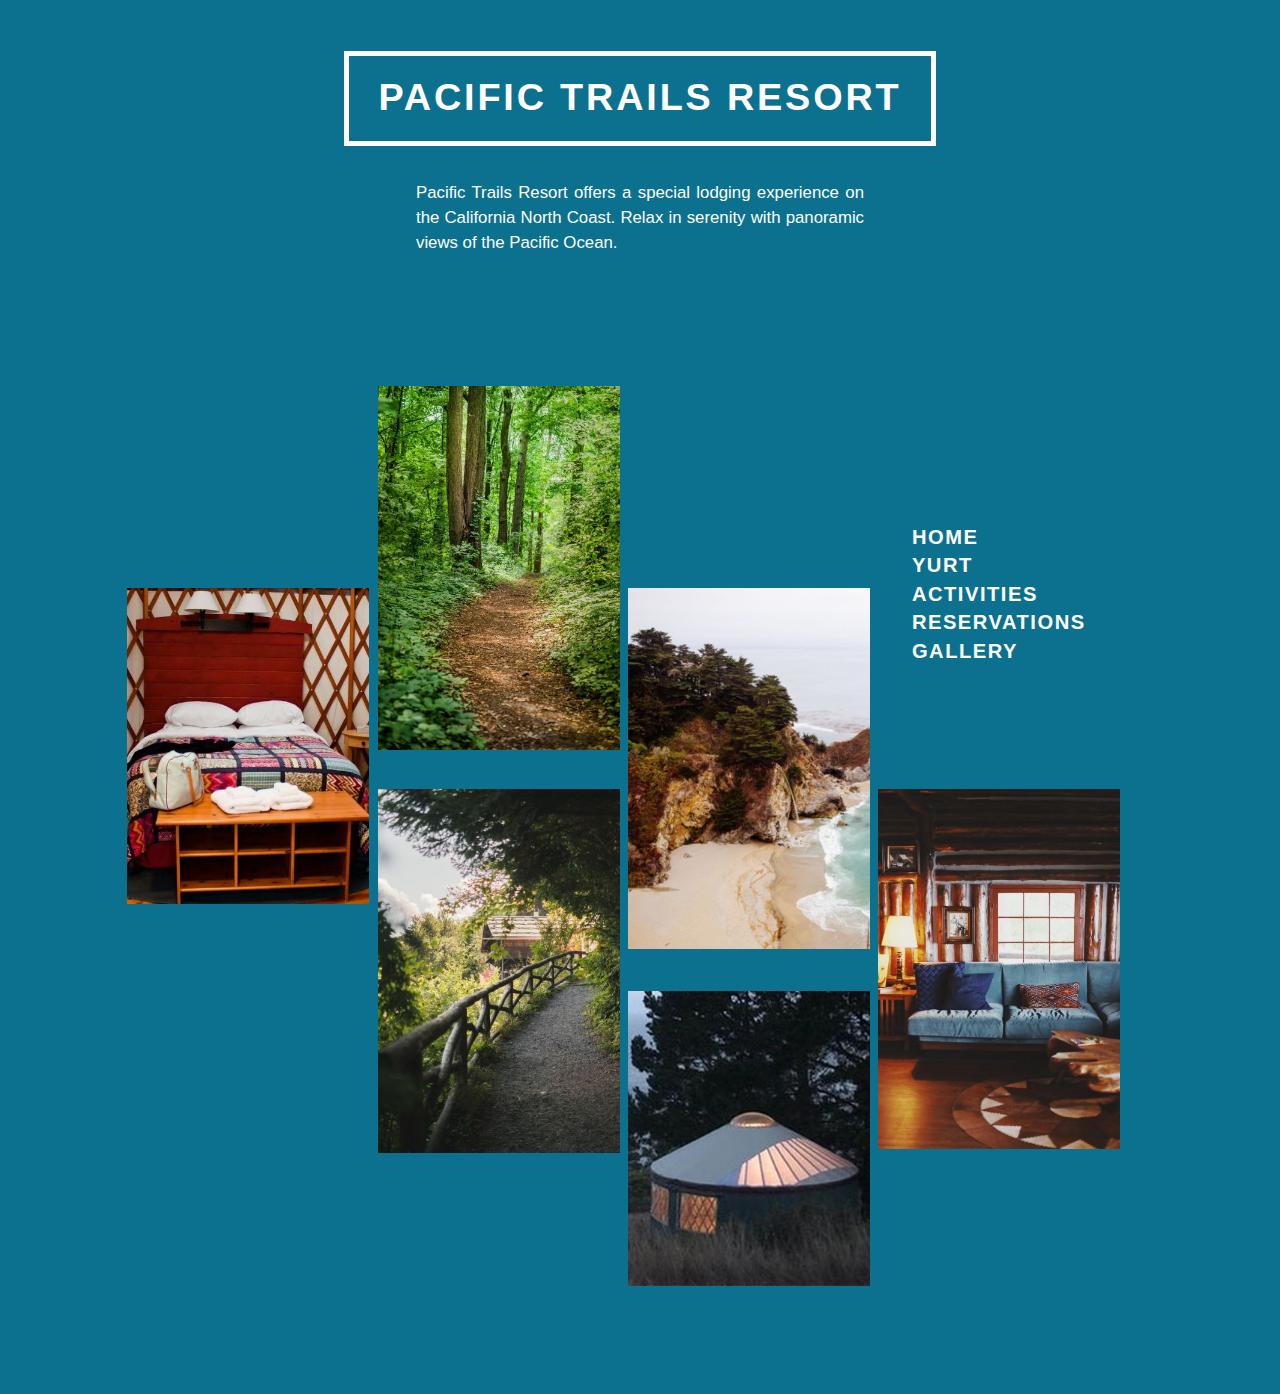
<file: index.html>
<!DOCTYPE html>
<html lang="en">

<head>
  <meta charset="UTF-8" />
  <meta http-equiv="X-UA-Compatible"
        content="IE=edge" />
  <meta name="viewport"
        content="width=device-width, initial-scale=1.0, maximum-scale=2" />
  <link rel="stylesheet"
        href="css/reset.css" />
  <link rel="stylesheet"
        href="css/main.css" />
  <link href="images/favicon.ico"
        rel="icon">
  <title>Pacific Trails Resort</title>
</head>

<body id="grid">
  <div id="wrapper">
    <header>
      <h1>Pacific Trails Resort</h1>
      <p id="intro">
        Pacific Trails Resort offers a special lodging experience on the California North Coast. Relax in
        serenity
        with
        panoramic views of the Pacific Ocean.
      </p>
    </header>



    <main id="gridParent">

      <nav id="gridItem7">
        <ul>
          <li><a href="home.html">Home</a></li>
          <li><a href="html/yurt.html">Yurt</a></li>
          <li><a href="html/activities.html">Activities</a></li>
          <li><a href="html/reservations.html">Reservations</a></li>
          <li><a href="#">Gallery</a></li>
        </ul>
      </nav>

      <p id="gridItem1">
        <a href="html/yurt.html">
          <img src="images/Grid_InsideYurt.jpg"
               alt="Inside a yurt"
               title="click for Yurt">
        </a>
      </p>
      <p id="gridItem2">
        <a href="html/activities.html">
          <img src="images/Grid_Trail.jpg"
               alt="Trail in the forest"
               title="click for Activities">
        </a>
      </p>
      <p id="gridItem3">
        <a href="html/reservations.html">
          <img src="images/Grid_Lodge.jpg"
               alt="Trail to the lodge"
               title="click for Reservations">
        </a>
      </p>
      <p id="gridItem4">
        <a href="html/gallery.html">
          <img src="images/Grid_Beach.jpg"
               alt="Beach with cliffs at the Pacific Ocean"
               title="click for Gallery">
        </a>
      </p>
      <p id="gridItem5">
        <a href="html/yurt.html">
          <img src="images/Grid_Yurt.jpg"
               alt="Yurt with view over Pacific Ocean"
               title="click for Yurt">
        </a>
      </p>
      <p id="gridItem6">
        <a href="html/reservations.html">
          <img src="images/Grid_Reception.jpg"
               alt="Welcome to our reception"
               title="click for Reservations">
        </a>
      </p>


    </main>


  </div>
</body>

</html>
</file>
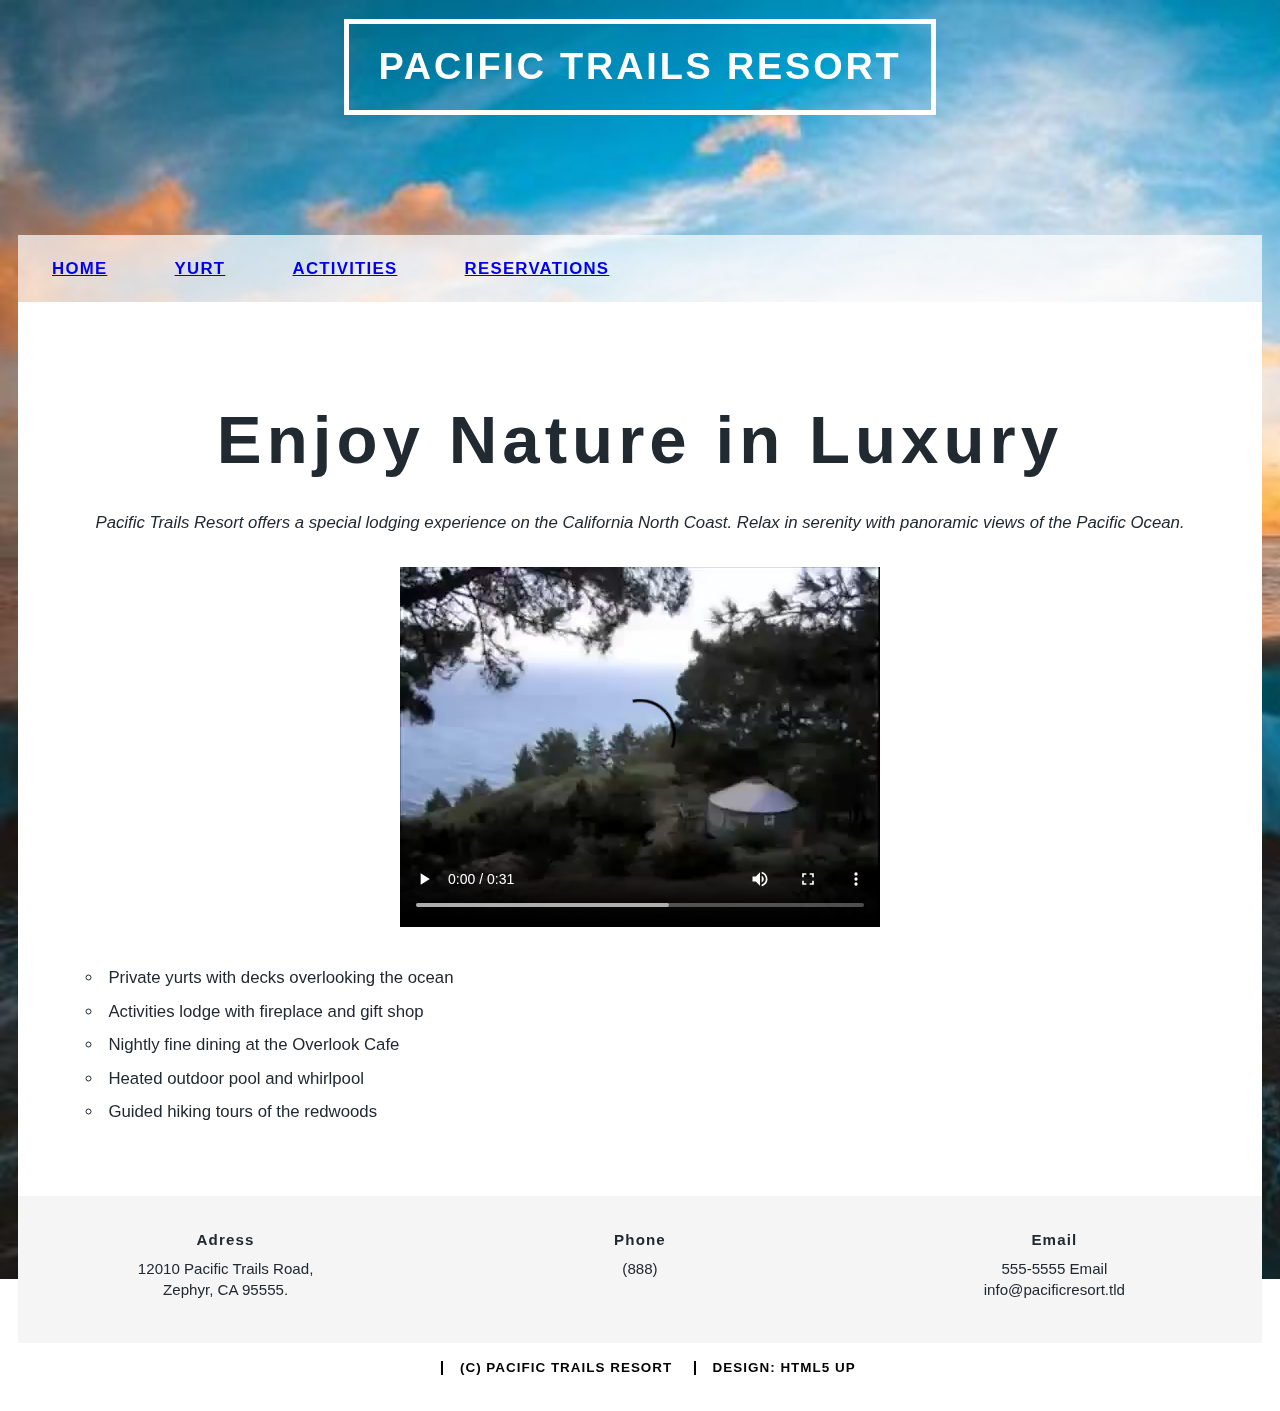
<file: home.html>
<!DOCTYPE html>
<html lang="en">

<head>
  <meta charset="UTF-8" />
  <meta http-equiv="X-UA-Compatible"
        content="IE=edge" />
  <meta name="viewport"
        content="width=device-width, initial-scale=1.0, maximum-scale=2" />
  <link rel="stylesheet"
        href="css/reset.css" />
  <link rel="stylesheet"
        href="css/main.css" />
  <link href="images/favicon.ico"
        rel="icon">
  <title>Pacific Trails Resort</title>
</head>

<body>
  <div id="wrapper">
    <header>
      <h1>Pacific Trails Resort</h1>
    </header>

    <nav>
      <ul>
        <li><a href="home.html">Home</a></li>
        <li><a href="html/yurt.html">Yurt</a></li>
        <li><a href="html/activities.html">Activities</a></li>
        <li><a href="html/reservations.html">Reservations</a></li>
      </ul>
    </nav>

    <main>
      <section>
        <header>
          <h2>Enjoy Nature in Luxury</h2>

          <p>
            Pacific Trails Resort offers a special lodging experience on the California North Coast. Relax in
            serenity
            with
            panoramic views of the Pacific Ocean.
          </p>

          <video width="480"
                 height="360"
                 controls>
            <source src="movies/pacifictrailsresort.mp4"
                    type="video/mp4">
          </video>


        </header>

        <ul>
          <li>Private yurts with decks overlooking the ocean</li>
          <li>Activities lodge with fireplace and gift shop</li>
          <li>Nightly fine dining at the Overlook Cafe</li>
          <li>Heated outdoor pool and whirlpool</li>
          <li>Guided hiking tours of the redwoods</li>
        </ul>

      </section>
    </main>

    <footer>
      <address>
        <p class="heading">Adress</p>
        <p>12010 Pacific Trails Road, Zephyr, CA 95555.</p>
      </address>
      <address>
        <p class="heading">Phone</p>
        <p>(888)</p>
      </address>
      <address>
        <p class="heading">Email</p>
        <p>555-5555 Email info@pacificresort.tld</p>
      </address>

    </footer>

    <div id="copyright">
      <ul>
        <li>(c) Pacific Trails Resort</li>
        <li>Design: HTML5 UP</li>
      </ul>
    </div>
  </div>
</body>

</html>
</file>
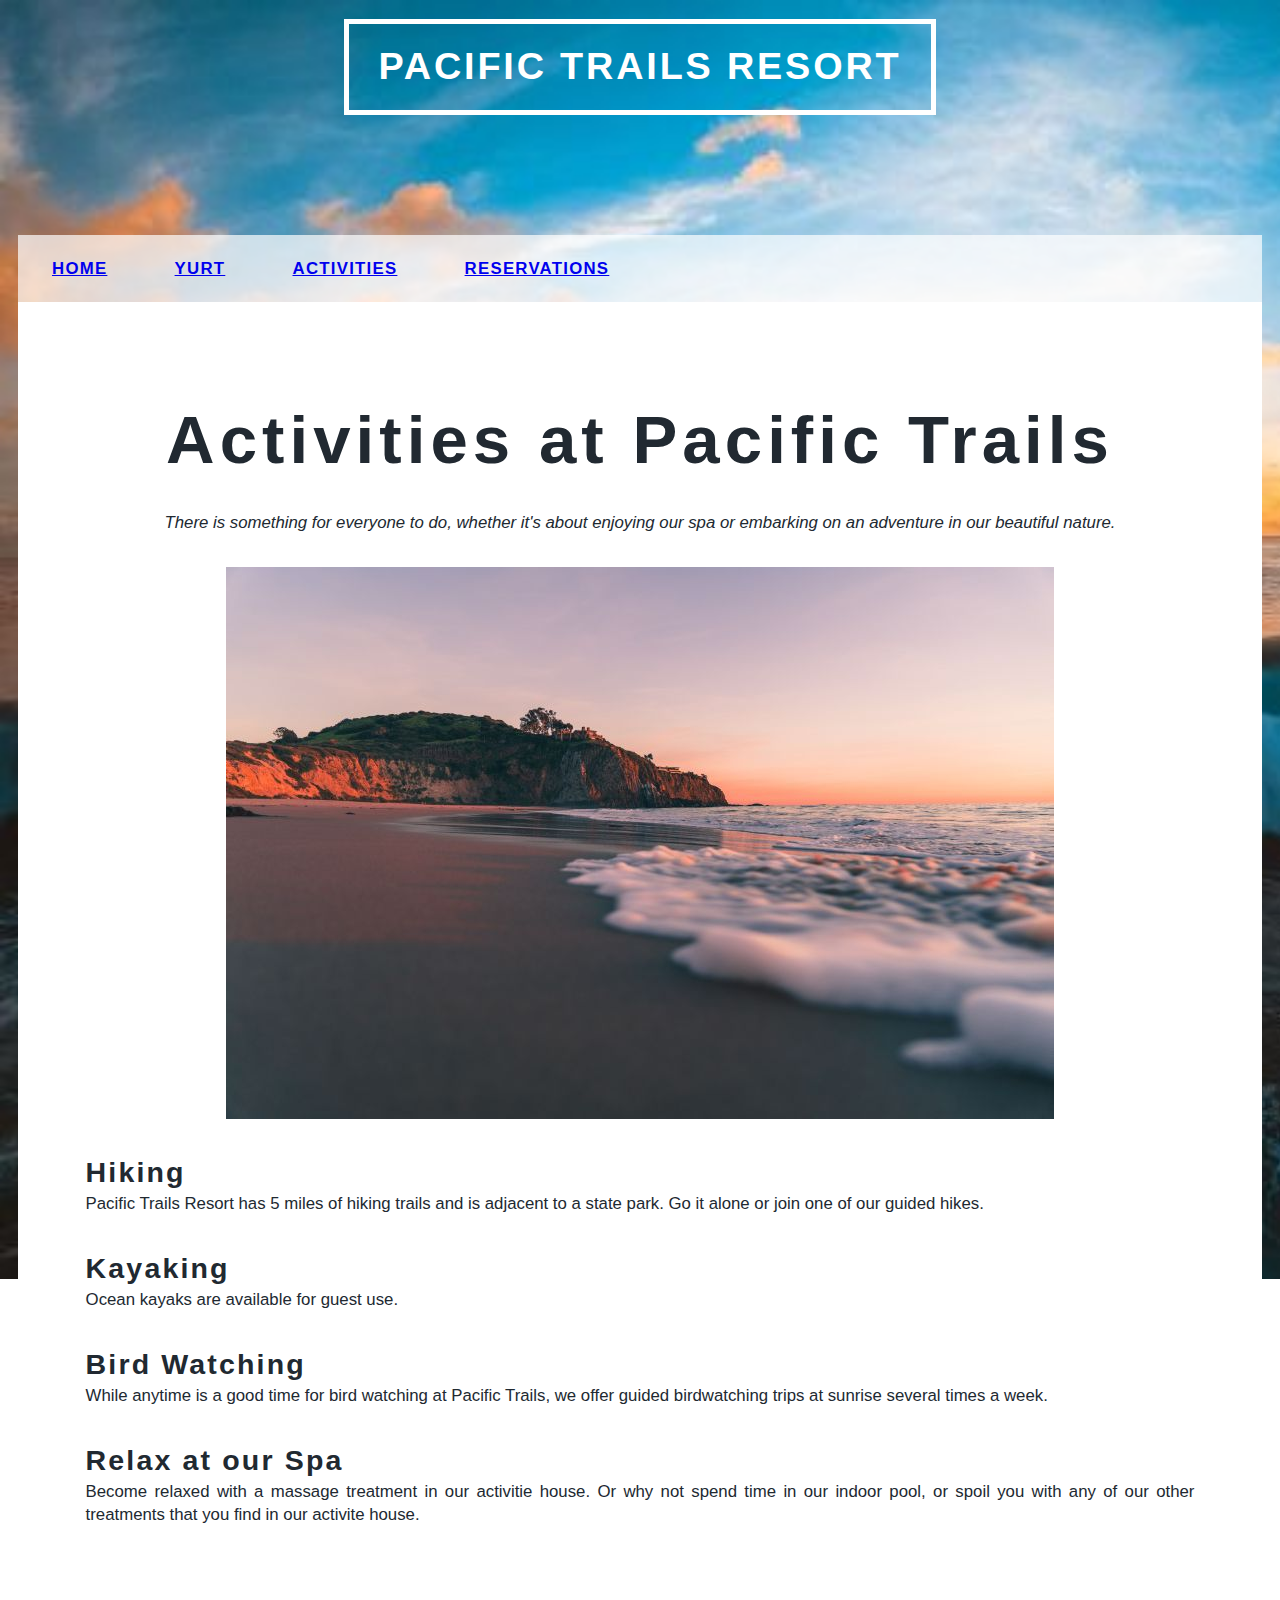
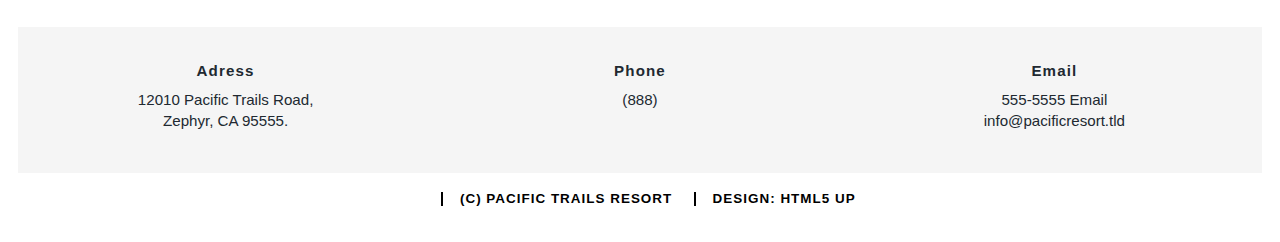
<file: html/activities.html>
<!DOCTYPE html>
<html lang="en">

<head>
  <meta charset="UTF-8" />
  <meta http-equiv="X-UA-Compatible"
        content="IE=edge" />
  <meta name="viewport"
        content="width=device-width, initial-scale=1.0, maximum-scale=2" />
  <link rel="stylesheet"
        href="../css/reset.css" />
  <link rel="stylesheet"
        href="../css/main.css" />
  <link href="../images/favicon.ico"
        rel="icon">
  <title>Pacific Trails Resort</title>
</head>

<body>
  <div id="wrapper">

    <header>
      <h1>Pacific Trails Resort</h1>
    </header>

    <nav>
      <ul>
        <li><a href="../home.html">Home</a></li>
        <li><a href="yurt.html">Yurt</a></li>
        <li><a href="activities.html">Activities</a></li>
        <li><a href="reservations.html">Reservations</a></li>
      </ul>
    </nav>

    <main>
      <section>

        <header>
          <h2>Activities at Pacific Trails</h2>
          <p>There is something for everyone to do, whether it's about enjoying our spa or embarking on an adventure in
            our beautiful nature.</p>
        </header>

        <picture>
          <img src="../images/Beach.jpg"
               alt="A beach at the Pacific Ocean"
               height="552">

        </picture>

        <h3>Hiking</h3>
        <p>
          Pacific Trails Resort has 5 miles of hiking trails and is adjacent
          to a state park. Go it alone or join one of our guided hikes.
        </p>

        <h3>Kayaking</h3>
        <p>Ocean kayaks are available for guest use.</p>

        <h3>Bird Watching</h3>
        <p>
          While anytime is a good time for bird watching at Pacific Trails, we
          offer guided birdwatching trips at sunrise several times a week.
        </p>

        <h3>Relax at our Spa</h3>
        <p>
          Become relaxed with a massage treatment in our activitie house. Or
          why not spend time in our indoor pool, or spoil you with any of our
          other treatments that you find in our activite house.
        </p>
      </section>
    </main>

    <footer>
      <address>
        <p class="heading">Adress</p>
        <p>12010 Pacific Trails Road, Zephyr, CA 95555.</p>
      </address>
      <address>
        <p class="heading">Phone</p>
        <p>(888)</p>
      </address>
      <address>
        <p class="heading">Email</p>
        <p>555-5555 Email info@pacificresort.tld</p>
      </address>

    </footer>

    <div id="copyright">
      <ul>
        <li>(c) Pacific Trails Resort</li>
        <li>Design: HTML5 UP</li>
      </ul>
    </div>
  </div>
</body>

</html>
</file>
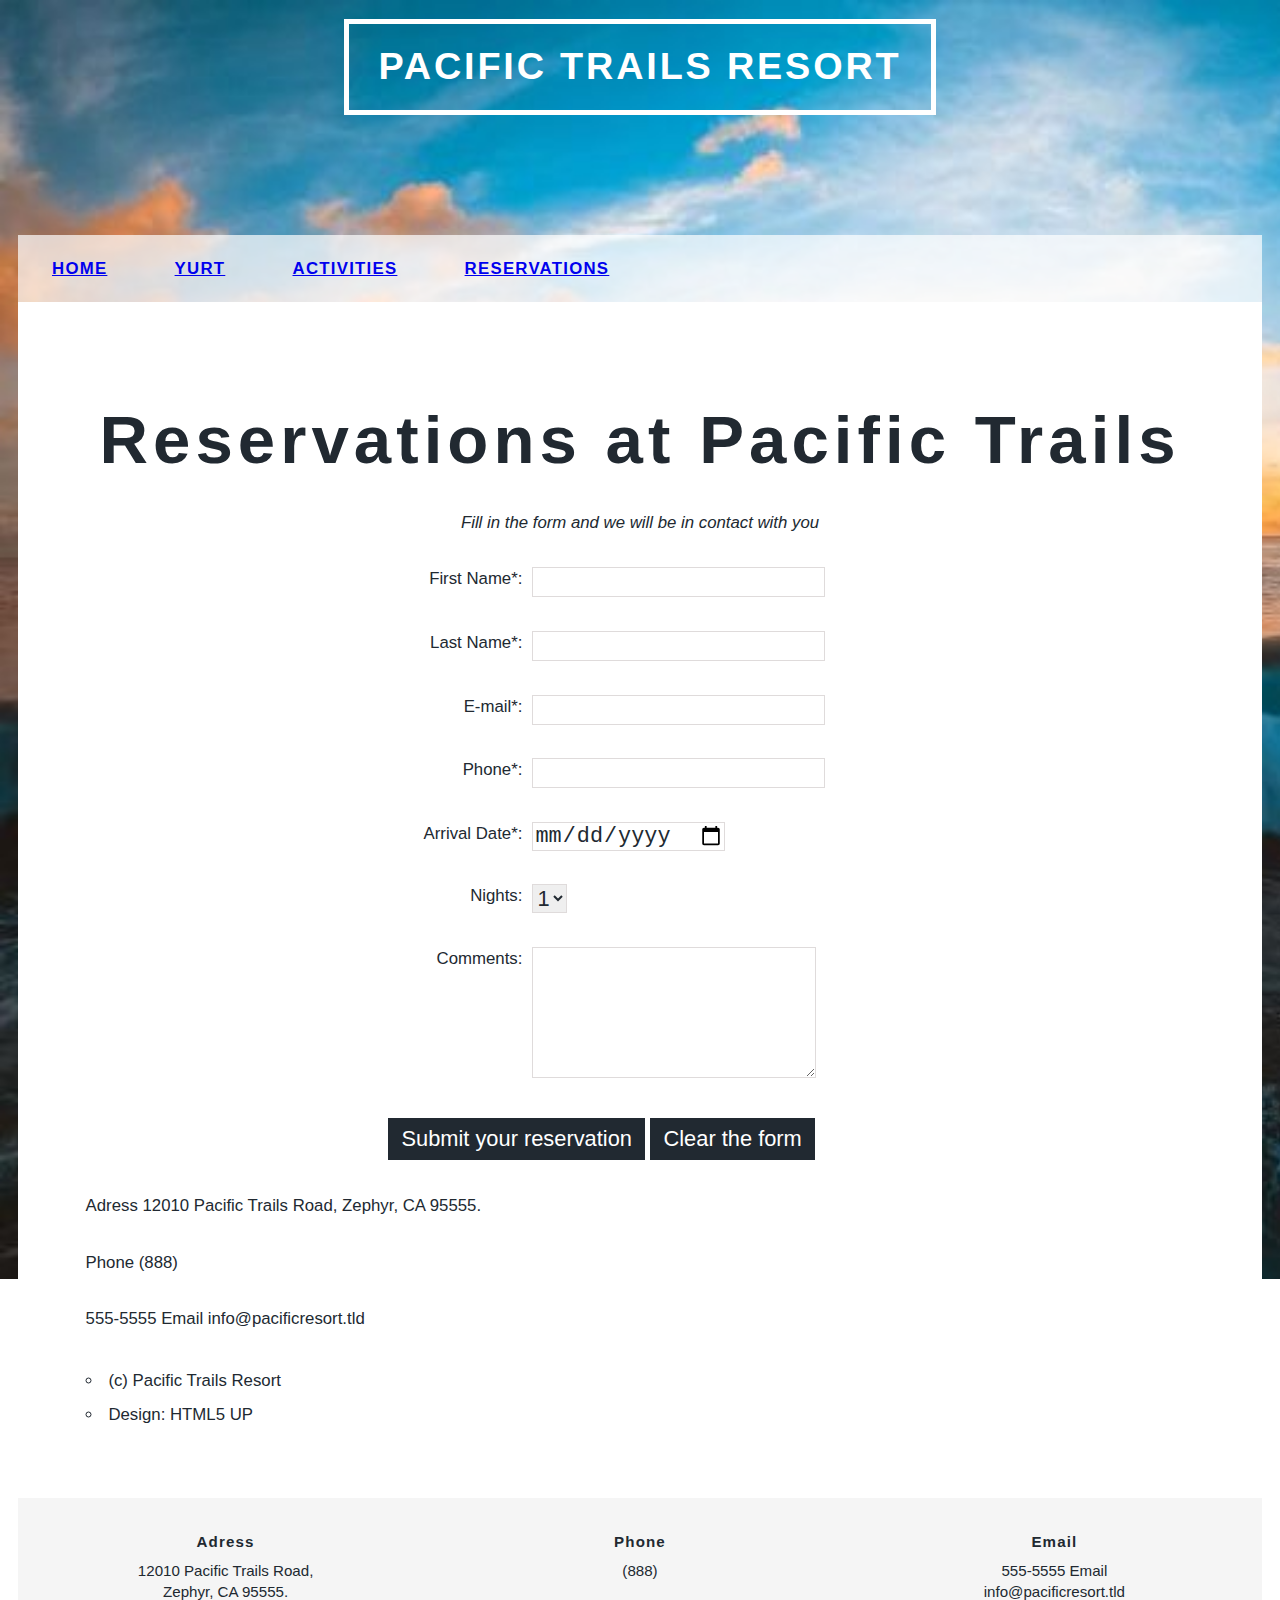
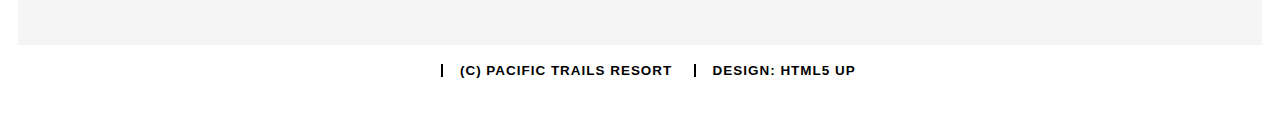
<file: html/reservations.html>
<!DOCTYPE html>
<html lang="en">

<head>
  <meta charset="UTF-8" />
  <meta http-equiv="X-UA-Compatible"
        content="IE=edge" />
  <meta name="viewport"
        content="width=device-width, initial-scale=1.0, maximum-scale=2" />
  <link rel="stylesheet"
        href="../css/reset.css" />
  <link rel="stylesheet"
        href="../css/main.css" />
  <link href="../images/favicon.ico"
        rel="icon">
  <title>Pacific Trails Resort</title>
</head>

<body>
  <div id="wrapper">

    <header>
      <h1>Pacific Trails Resort</h1>
    </header>

    <nav>
      <ul>
        <li><a href="../home.html">Home</a></li>
        <li><a href="yurt.html">Yurt</a></li>
        <li><a href="activities.html">Activities</a></li>
        <li><a href="reservations.html">Reservations</a></li>
      </ul>
    </nav>

    <main>
      <section>

        <header>
          <h2>Reservations at Pacific Trails</h2>
          <p>Fill in the form and we will be in contact with you</p>
        </header>

        <form method="post"
              action="thanks.html">



          <p>
            <label for="
              FirstName">First Name*:</label>
            <input type="text"
                   name="firstname"
                   id="FirstName"
                   required>
          </p>
          <p>
            <label for="LastName">Last Name*:</label>
            <input type="text"
                   name="lastname"
                   id="LastName"
                   required>

          </p>
          <p>
            <label for="Email">E-mail*:</label>
            <input type="email"
                   name="email"
                   id="Email"
                   required
                   pattern="\w+@\w+.+\w">
          </p>
          <p>
            <label for="Phone">Phone*:</label>
            <input type="tel"
                   name="phone"
                   id="Phone"
                   pattern="[0-9]{3}-[0-9]{3}-[0-9]{4}">
          </p>

          <p>
            <label for="
                 Arrival">Arrival Date*:</label>
            <input type="date"
                   name="arrival"
                   id="Arrival"
                   required>
          </p>
          <p>
            <label for="Nights">Nights:</label>
            <select name="nights"
                    id="Nights">
              <option value="one">1</option>
              <option value="two">2</option>
              <option value="three">3</option>
              <option value="four">4</option>
              <option value="five">5</option>
              <option value="six">6</option>
            </select>
          </p>
          <p>
            <label for="Comments"> Comments:</label>
            <textarea name="comments"
                      id="Comments"
                      cols="20"
                      rows="5"></textarea>
          </p>
          <p>
            <input type="submit"
                   value="Submit your reservation">
            <input type="reset"
                   value="Clear the form">
          </p>
        </form>

        <p>Adress 12010 Pacific Trails Road, Zephyr, CA 95555.</p>
        <p>Phone (888)</p>
        <p>555-5555 Email info@pacificresort.tld</p>

        <ul>
          <li>(c) Pacific Trails Resort</li>
          <li>Design: HTML5 UP</li>
        </ul>
      </section>
    </main>
  </div>
  <footer>
    <address>
      <p class="heading">Adress</p>
      <p>12010 Pacific Trails Road, Zephyr, CA 95555.</p>
    </address>
    <address>
      <p class="heading">Phone</p>
      <p>(888)</p>
    </address>
    <address>
      <p class="heading">Email</p>
      <p>555-5555 Email info@pacificresort.tld</p>
    </address>

  </footer>
  <div id="copyright">
    <ul>
      <li>(c) Pacific Trails Resort</li>
      <li>Design: HTML5 UP</li>
    </ul>
  </div>
  </div>
</body>

</html>
</file>
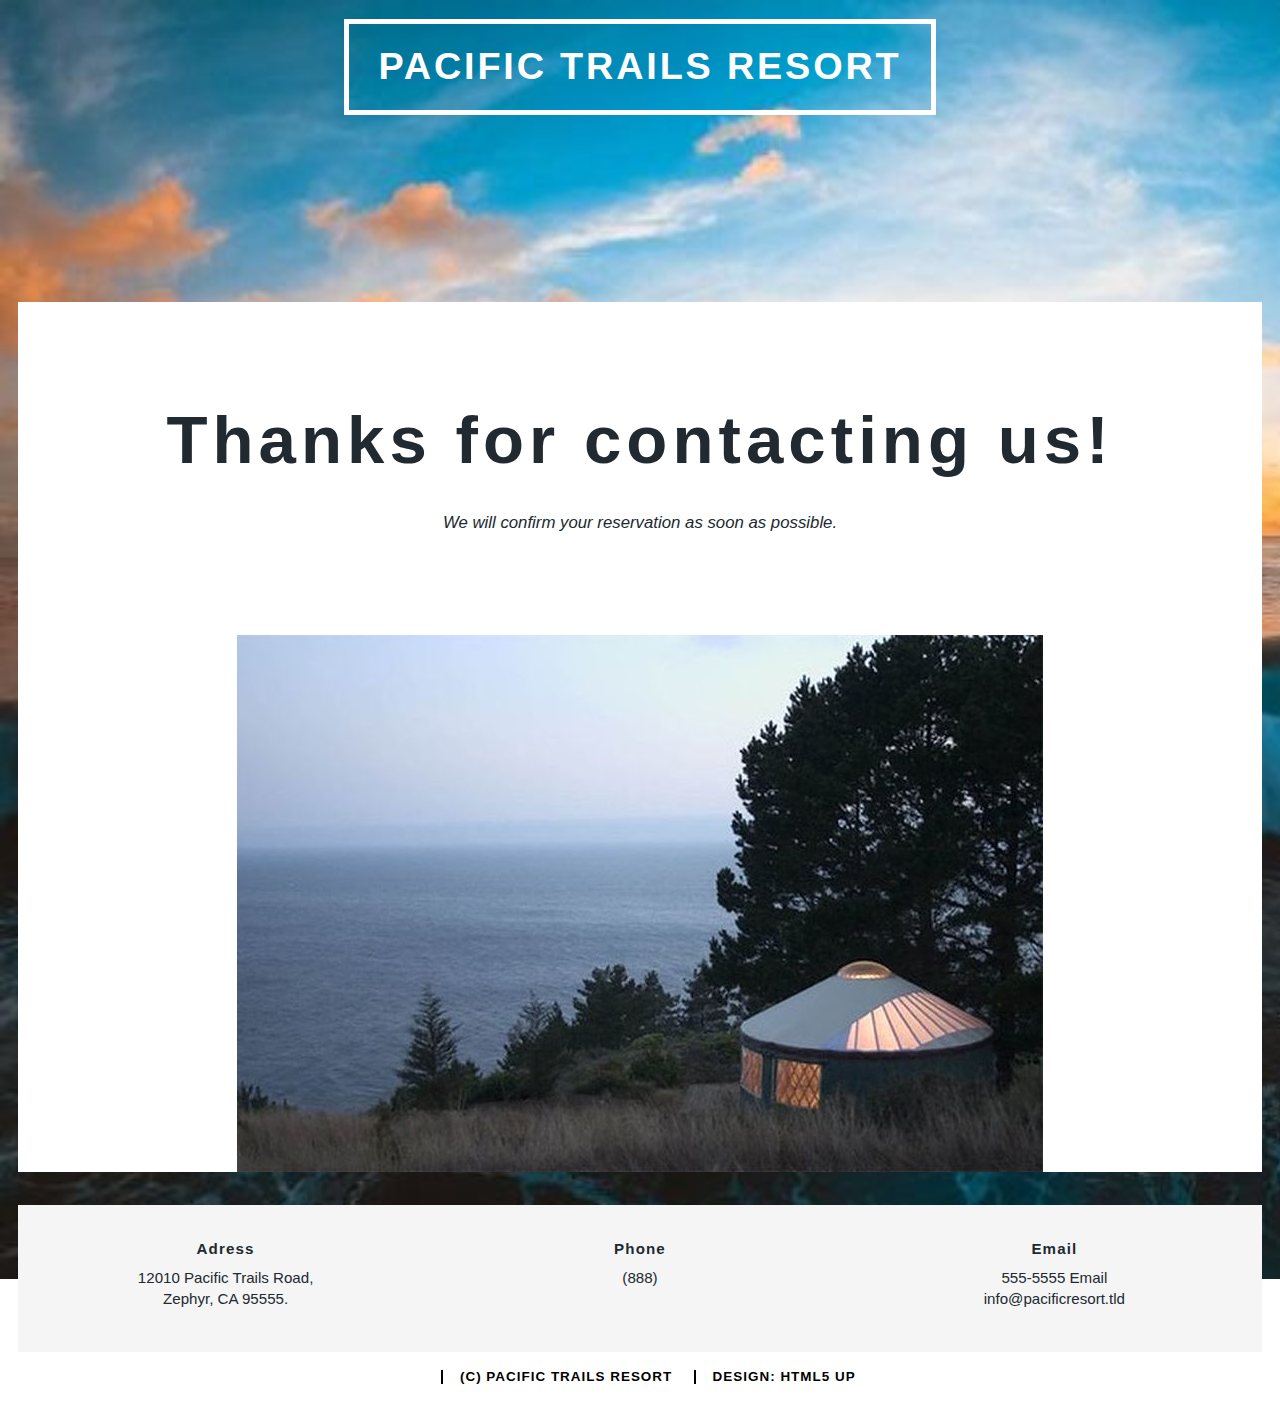
<file: html/thanks.html>
<!DOCTYPE html>
<html lang="en">

<head>
  <meta charset="UTF-8" />
  <meta http-equiv="X-UA-Compatible"
        content="IE=edge" />
  <meta name="viewport"
        content="width=device-width, initial-scale=1.0, maximum-scale=2" />
  <link rel="stylesheet"
        href="../css/reset.css" />
  <link rel="stylesheet"
        href="../css/main.css" />
  <link href="../images/favicon.ico"
        rel="icon">
  <title>Pacific Trails Resort</title>
</head>

<body>
  <div id="wrapper">


    <header>
      <h1>Pacific Trails Resort</h1>
    </header>

    <main>
      <section>
        <header>
          <h2>Thanks for contacting us!</h2>
          <p>We will confirm your reservation as soon as possible.</p>
        </header>
      </section>

      <picture>
        <img src="../images/Treebones_Yurt.jpg"
             alt="Yurt at Pacific Ocean"
             height="537">

      </picture>

    </main>

    <footer>
      <address>
        <p class="heading">Adress</p>
        <p>12010 Pacific Trails Road, Zephyr, CA 95555.</p>
      </address>
      <address>
        <p class="heading">Phone</p>
        <p>(888)</p>
      </address>
      <address>
        <p class="heading">Email</p>
        <p>555-5555 Email info@pacificresort.tld</p>
      </address>

    </footer>

    <div id="copyright">
      <ul>
        <li>(c) Pacific Trails Resort</li>
        <li>Design: HTML5 UP</li>
      </ul>
    </div>
  </div>
</body>

</html>
</file>
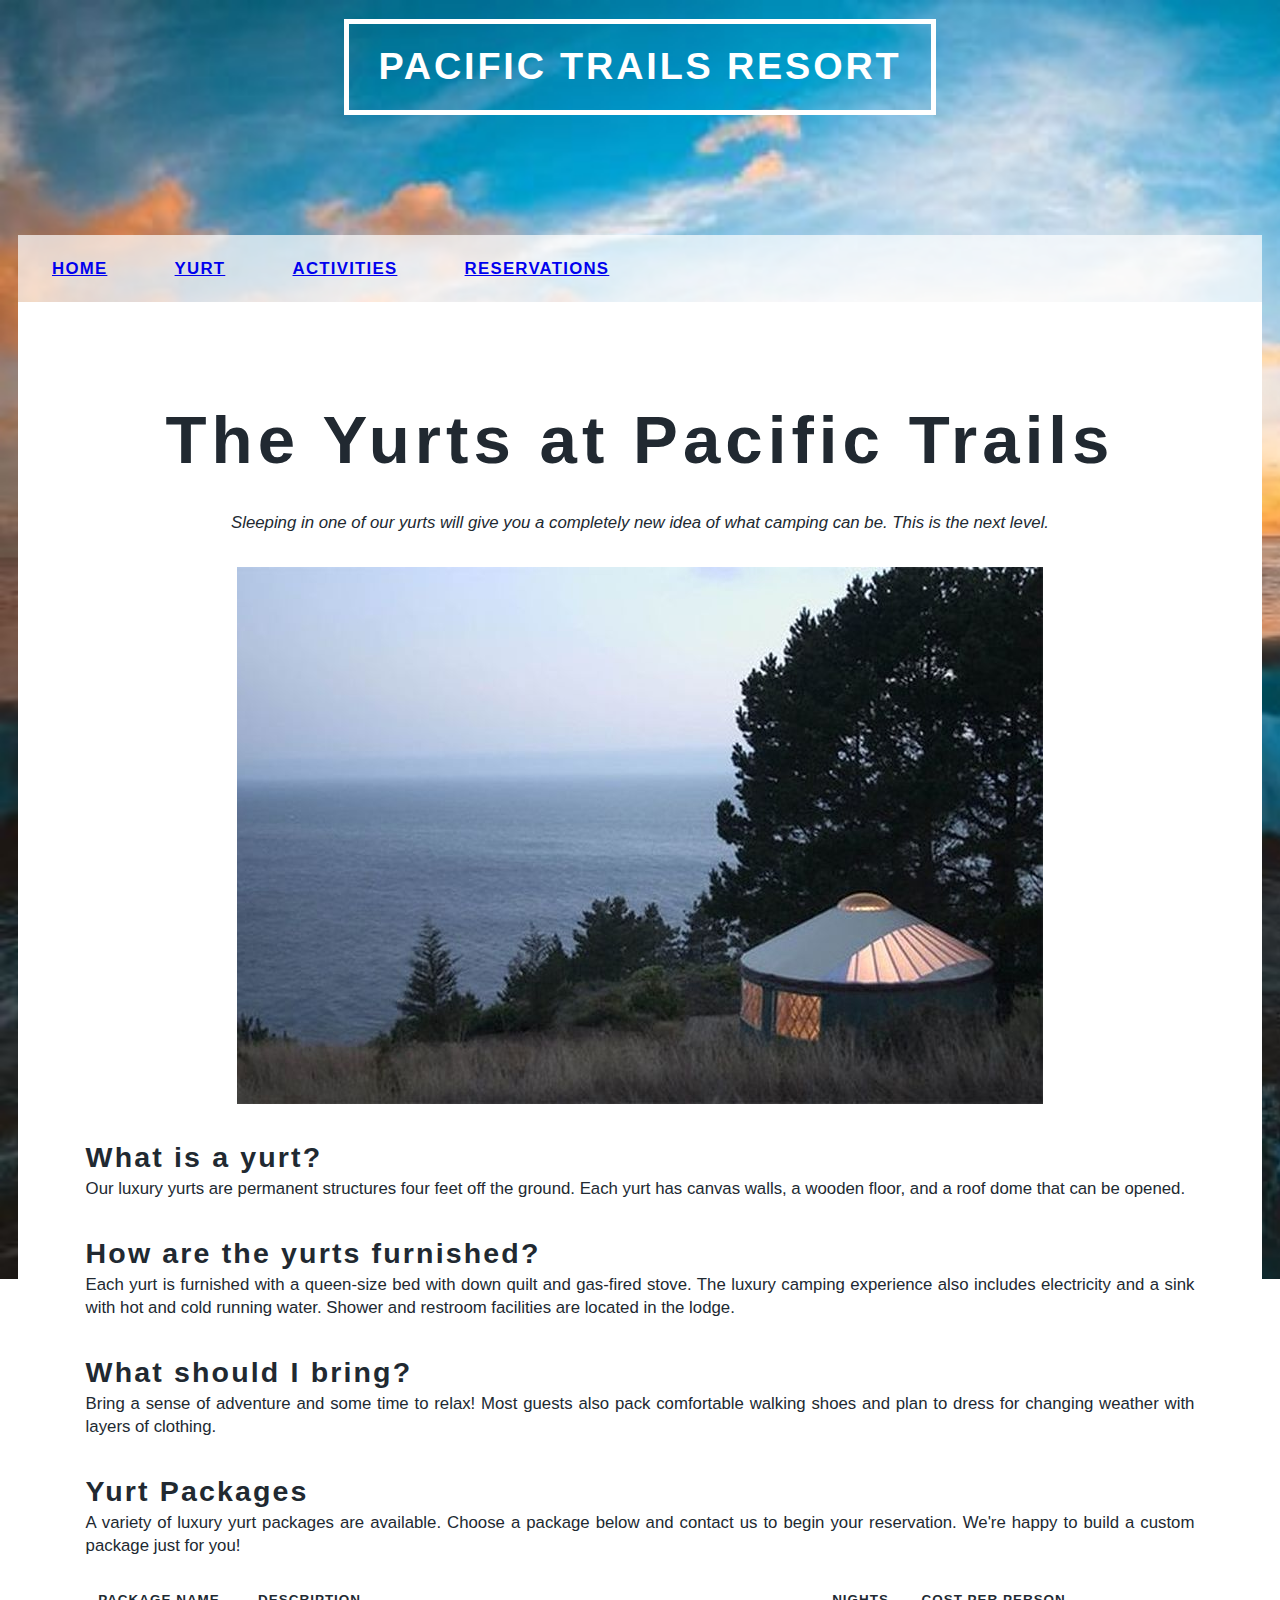
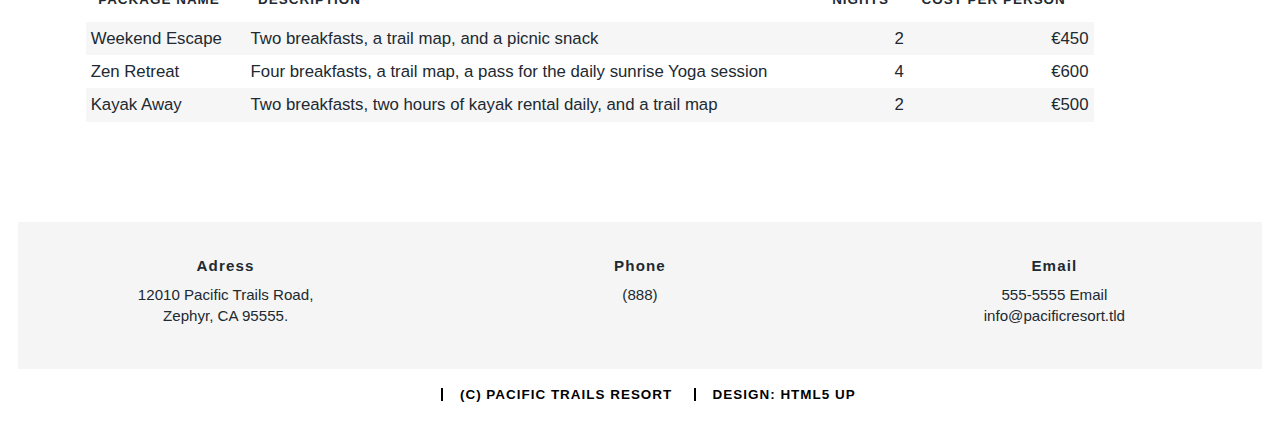
<file: html/yurt.html>
<!DOCTYPE html>
<html lang="en">

<head>
  <meta charset="UTF-8" />
  <meta http-equiv="X-UA-Compatible"
        content="IE=edge" />
  <meta name="viewport"
        content="width=device-width, initial-scale=1.0, maximum-scale=2" />
  <link rel="stylesheet"
        href="../css/reset.css" />
  <link rel="stylesheet"
        href="../css/main.css" />
  <link href="../images/favicon.ico"
        rel="icon">
  <title>Pacific Trails Resort</title>
</head>

<body>
  <div id="wrapper">

    <header>
      <h1>Pacific Trails Resort</h1>
    </header>

    <nav>
      <ul>
        <li><a href="../home.html">Home</a></li>
        <li><a href="yurt.html">Yurt</a></li>
        <li><a href="activities.html">Activities</a></li>
        <li><a href="reservations.html">Reservations</a></li>
      </ul>
    </nav>

    <main>
      <section>

        <header>
          <h2>The Yurts at Pacific Trails</h2>
          <p>
            Sleeping in one of our yurts will give you a completely new idea of what
            camping can be. This is the next level.
          </p>
        </header>

        <picture>
          <img src="../images/Treebones_Yurt.jpg"
               alt="Yurt at Pacific Ocean"
               height="537">

        </picture>

        <h3>What is a yurt?</h3>
        <p>
          Our luxury yurts are permanent structures four feet off the ground. Each
          yurt has canvas walls, a wooden floor, and a roof dome that can be opened.
        </p>

        <h3>How are the yurts furnished?</h3>
        <p>
          Each yurt is furnished with a queen-size bed with down quilt and gas-fired
          stove. The luxury camping experience also includes electricity and a sink
          with hot and cold running water. Shower and restroom facilities are
          located in the lodge.
        </p>

        <h3>What should I bring?</h3>
        <p>
          Bring a sense of adventure and some time to relax! Most guests also pack
          comfortable walking shoes and plan to dress for changing weather with
          layers of clothing.
        </p>

        <h3>Yurt Packages</h3>
        <p>
          A variety of luxury yurt packages are available. Choose a package below
          and contact us to begin your reservation. We're happy to build a custom
          package just for you!
        </p>

        <table>
          <thead>
            <tr>
              <th id="Package">Package Name</th>
              <th id="Description">Description</th>
              <th id="Nights">Nights</th>
              <th id="Cost">Cost per Person</th>
            </tr>
          </thead>
          <tbody>
            <tr>
              <td headers="Package">Weekend Escape</td>
              <td headers="Description">Two breakfasts, a trail map, and a picnic snack</td>
              <td headers="Nights"
                  class="right">2</td>
              <td headers="Cost"
                  class="right">€450</td>
            </tr>
            <tr>
              <td headers="Package">Zen Retreat</td>
              <td headers="Description">Four breakfasts, a trail map, a pass for the daily sunrise Yoga session</td>
              <td headers="Nights"
                  class="right">4</td>
              <td headers="Cost"
                  class="right">€600</td>
            </tr>
            <tr>
              <td headers="Package">Kayak Away</td>
              <td headers="Description">Two breakfasts, two hours of kayak rental daily, and a trail map</td>
              <td headers="Nights"
                  class="right">2</td>
              <td headers="Cost"
                  class="right">€500</td>
            </tr>


          </tbody>
        </table>

      </section>
    </main>

    <footer>
      <address>
        <p class="heading">Adress</p>
        <p>12010 Pacific Trails Road, Zephyr, CA 95555.</p>
      </address>
      <address>
        <p class="heading">Phone</p>
        <p>(888)</p>
      </address>
      <address>
        <p class="heading">Email</p>
        <p>555-5555 Email info@pacificresort.tld</p>
      </address>

    </footer>

    <div id="copyright">
      <ul>
        <li>(c) Pacific Trails Resort</li>
        <li>Design: HTML5 UP</li>
      </ul>
    </div>
  </div>
</body>

</html>
</file>
<file: css/main.css>
@font-face {
  font-family: "Source Sans Pro", sans-serif;
  src: url(fonts/SourceSansPro/SourceSansPro-Bold.ttf);
}
@font-face {
  font-family: Merriweather, sans-serif;
  src: url(fonts/Merriweather/Merriweather-Regular.ttf);
}

html {
  font-size: 105%;
}

body {
  font: 300 1rem/1.375 "Merriweather", Georgia, sans-serif;
  color: #212931;
}

#wrapper {
  background: url(../images/Sunset.jpg) no-repeat, fixed;
  background-size: 150% auto;
}

h1,
h2,
h3,
nav ul,
#copyright,
table th,
.heading {
  font-family: "Source Sans Pro", Helvetica, Arial, sans-serif;
  font-weight: 900;
  letter-spacing: 0.075em;
}

h1 {
  font-size: 2.25rem;
  text-transform: uppercase;
  color: #fff;
  border: 5px solid #fff;
  padding: 1rem 1.75rem;
  margin-bottom: 2rem;
}

h2 {
  font-size: 4rem;
  line-height: 1.1;
  text-align: center;
  margin-bottom: 2rem;
}

h3 {
  font-size: 1.7rem;
}

p {
  margin: 0 0 2rem 0;
  text-align: justify;
}

div > header {
  display: flex;
  justify-content: center;
  flex-direction: column;
  align-items: center;
  height: 10rem;
  padding-bottom: 8rem;
}

/* Nav */

nav {
  max-width: 72rem;
  background: rgba(255, 255, 255, 0.7);
  height: 4rem;
  line-height: 4rem;
  margin: -4rem auto 0;
  padding: 0 2rem 0 0;
}

nav ul {
  text-transform: uppercase;
  display: flex;
}

nav ul li {
  padding: 0 2rem;
  outline: none;
  color: #085468;
}

nav a:hover,
nav a:focus {
  color: #000;
  font-weight: bold;
  letter-spacing: 0.15rem;
}

/* Main */
main,
footer,
#copyright {
  margin: 0 auto;
  max-width: 74rem;
}

main {
  background-color: #ffffff;
}

main section {
  padding: 6rem 4rem 4rem 4rem;
}

section > header p {
  font-style: italic;
  text-align: center;
}

section ul {
  list-style-type: circle;
  list-style-position: inside;
  line-height: 2;
}

picture img,
video {
  display: block;
  margin: 0 auto 2rem;
}

/* Table */

table {
  width: 100%;
  max-width: 60rem;
  margin-bottom: 2rem;
}

th {
  color: #212931;
  font-weight: bold;
  font-size: 0.8rem;
  padding: 0.75rem;
  padding-top: 0;
  text-align: left;
  text-transform: uppercase;
}

td {
  padding: 0.3rem;
}

tbody tr:nth-of-type(odd) {
  background-color: rgba(220, 220, 220, 0.25);
}

td.right {
  text-align: right;
}

/* Form */

form {
  width: 30rem;
  margin: 1rem auto 0;
}

label {
  width: 8rem;
  float: left;
  text-align: right;
  margin-right: 0.6rem;
  font-size: 1rem;
}

input,
select,
textarea {
  border: 1px solid #dfdbdb;
  color: #212931;
  font-size: 1.3rem;
}

input[type="submit"],
input[type="reset"] {
  background-color: #212931;
  color: #fff;
  border: none;
  padding: 0.5rem 0.8rem;
}

input:focus,
select:focus,
textarea:focus {
  outline: none;
  background-color: #18bfef;
}

/* Footer */

footer {
  background-color: #f5f5f5;
  display: flex;
  justify-content: space-around;
}

footer p {
  font-size: 0.9rem;
  text-align: center;
  margin-bottom: 0.5rem;
}

footer address {
  width: 12rem;
  padding: 2rem 4rem;
  font-style: normal;
}

#copyright {
  text-align: center;
  text-transform: uppercase;
  font-size: 0.8rem;
  color: #000;
  background-color: #fff;
  padding-top: 1rem;
  padding-bottom: 2rem;
}

#copyright ul li {
  border-left: solid 2px black;
  display: inline-block;
  line-height: 1;
  margin-left: 1rem;
  padding-left: 1rem;
}

/* Landing-Page */

body#grid,
#gridParent,
body#grid > div {
  background-color: #0c718f;
  color: #fff;
  background-image: none;
}

#grid header {
  padding-top: 5rem;
}

#intro {
  width: 35%;
  line-height: 1.5;
  margin-bottom: 1.8rem;
}

#gridParent {
  display: grid;
  grid-template-columns: repeat(6, 1fr);
  grid-template-rows: repeat(5, 1fr);
  column-gap: 0.5rem;
  row-gap: 0px;
}

#gridItem1,
#gridItem2,
#gridItem3,
#gridItem4,
#gridItem5,
#gridItem6 {
  width: 242px;
}

#gridParent img {
  width: 100%;
}

#gridItem1 {
  grid-row: 2/4;
  grid-column: 2/3;
}
#gridItem2 {
  grid-row: 1/3;
  grid-column: 3/4;
}
#gridItem3 {
  grid-row: 3/5;
  grid-column: 3/4;
}
#gridItem4 {
  grid-row: 2/4;
  grid-column: 4/5;
}
#gridItem5 {
  grid-row: 4/6;
  grid-column: 4/5;
}
#gridItem6 {
  grid-row: 3/5;
  grid-column: 5/6;
}

#gridItem7 {
  grid-row: 2/3;
  grid-column: 5/6;
  background-color: #0c718f;
}

#gridItem7 ul {
  display: list-item;
  font-size: 1.2rem;
}

#gridItem7 a {
  color: #fff;
  text-decoration: none;
}

#gridItem7 ul li {
  max-width: 50%;
  line-height: 1.4rem;
  margin: 0;
}

#gridItem7 ul li {
  max-width: 50%;
  line-height: 1.4rem;
  margin: 0;
  padding-top: 0.3rem;
}
</file>
